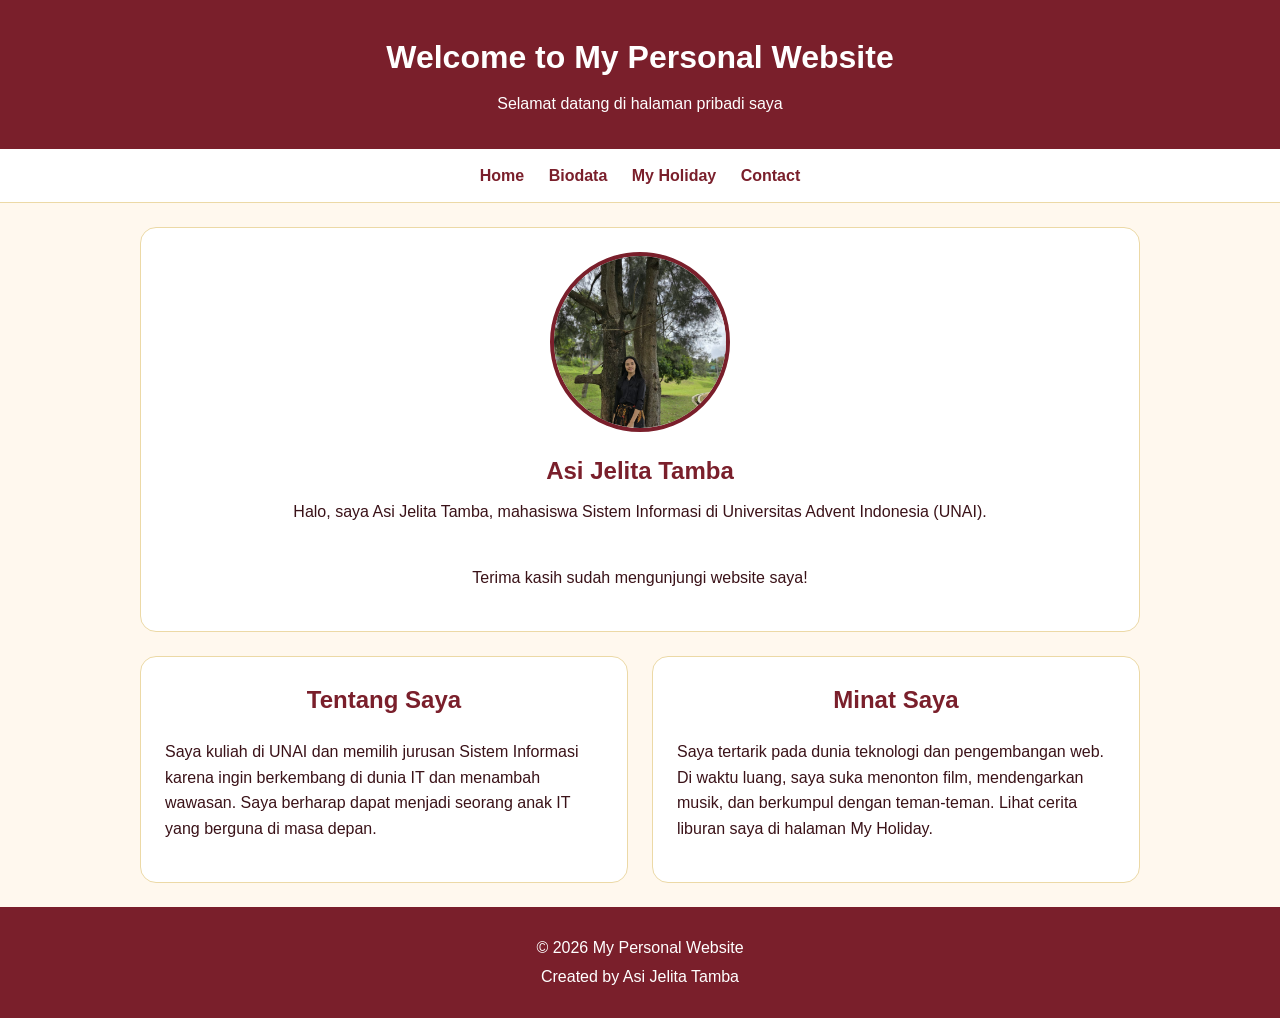
<file: index.html>
<!DOCTYPE html>
<html lang="id">

<head>
    <meta charset="UTF-8">
    <meta name="viewport" content="width=device-width, initial-scale=1.0">
    <title>My Web Practicum</title>
    <link rel="stylesheet" href="style.css">
</head>

<body>

    <header>
        <h1>Welcome to My Personal Website</h1>
        <p>Selamat datang di halaman pribadi saya</p>
    </header>

    <nav>
        <a href="index.html">Home</a>
        <a href="biodata.html">Biodata</a>
        <a href="myHoliday.html">My Holiday</a>
        <a href="contact.html">Contact</a>
    </nav>

    <main>
        <div class="content-grid">
            <section class="profile" id="profile">
                <img class="profile-photo" src="profile-saya.jpeg" alt="Foto Asi Jelita Tamba">

                <div class="profile-info">
                    <h2>Asi Jelita Tamba</h2>
                    <p>
                        Halo, saya Asi Jelita Tamba, mahasiswa Sistem Informasi
                        di Universitas Advent Indonesia (UNAI).
                    </p>
                </div>
                <p>Terima kasih sudah mengunjungi website saya!</p>
            </section>
            <section id="tentang">
                <h2>Tentang Saya</h2>
                <p>
                    Saya kuliah di UNAI dan memilih jurusan Sistem Informasi karena
                    ingin berkembang di dunia IT dan menambah wawasan. Saya berharap
                    dapat menjadi seorang anak IT yang berguna di masa depan.
                </p>
            </section>
            <section id="minat">
                <h2>Minat Saya</h2>
                <p>
                    Saya tertarik pada dunia teknologi dan pengembangan web.
                    Di waktu luang, saya suka menonton film, mendengarkan musik,
                    dan berkumpul dengan teman-teman. Lihat cerita liburan saya di
                    halaman My Holiday.
                </p>
            </section>
        </div>
    </main>
    <footer>
        <p>&copy; 2026 My Personal Website</p>
        <p>Created by Asi Jelita Tamba</p>
    </footer>

</body>

</html>
</file>
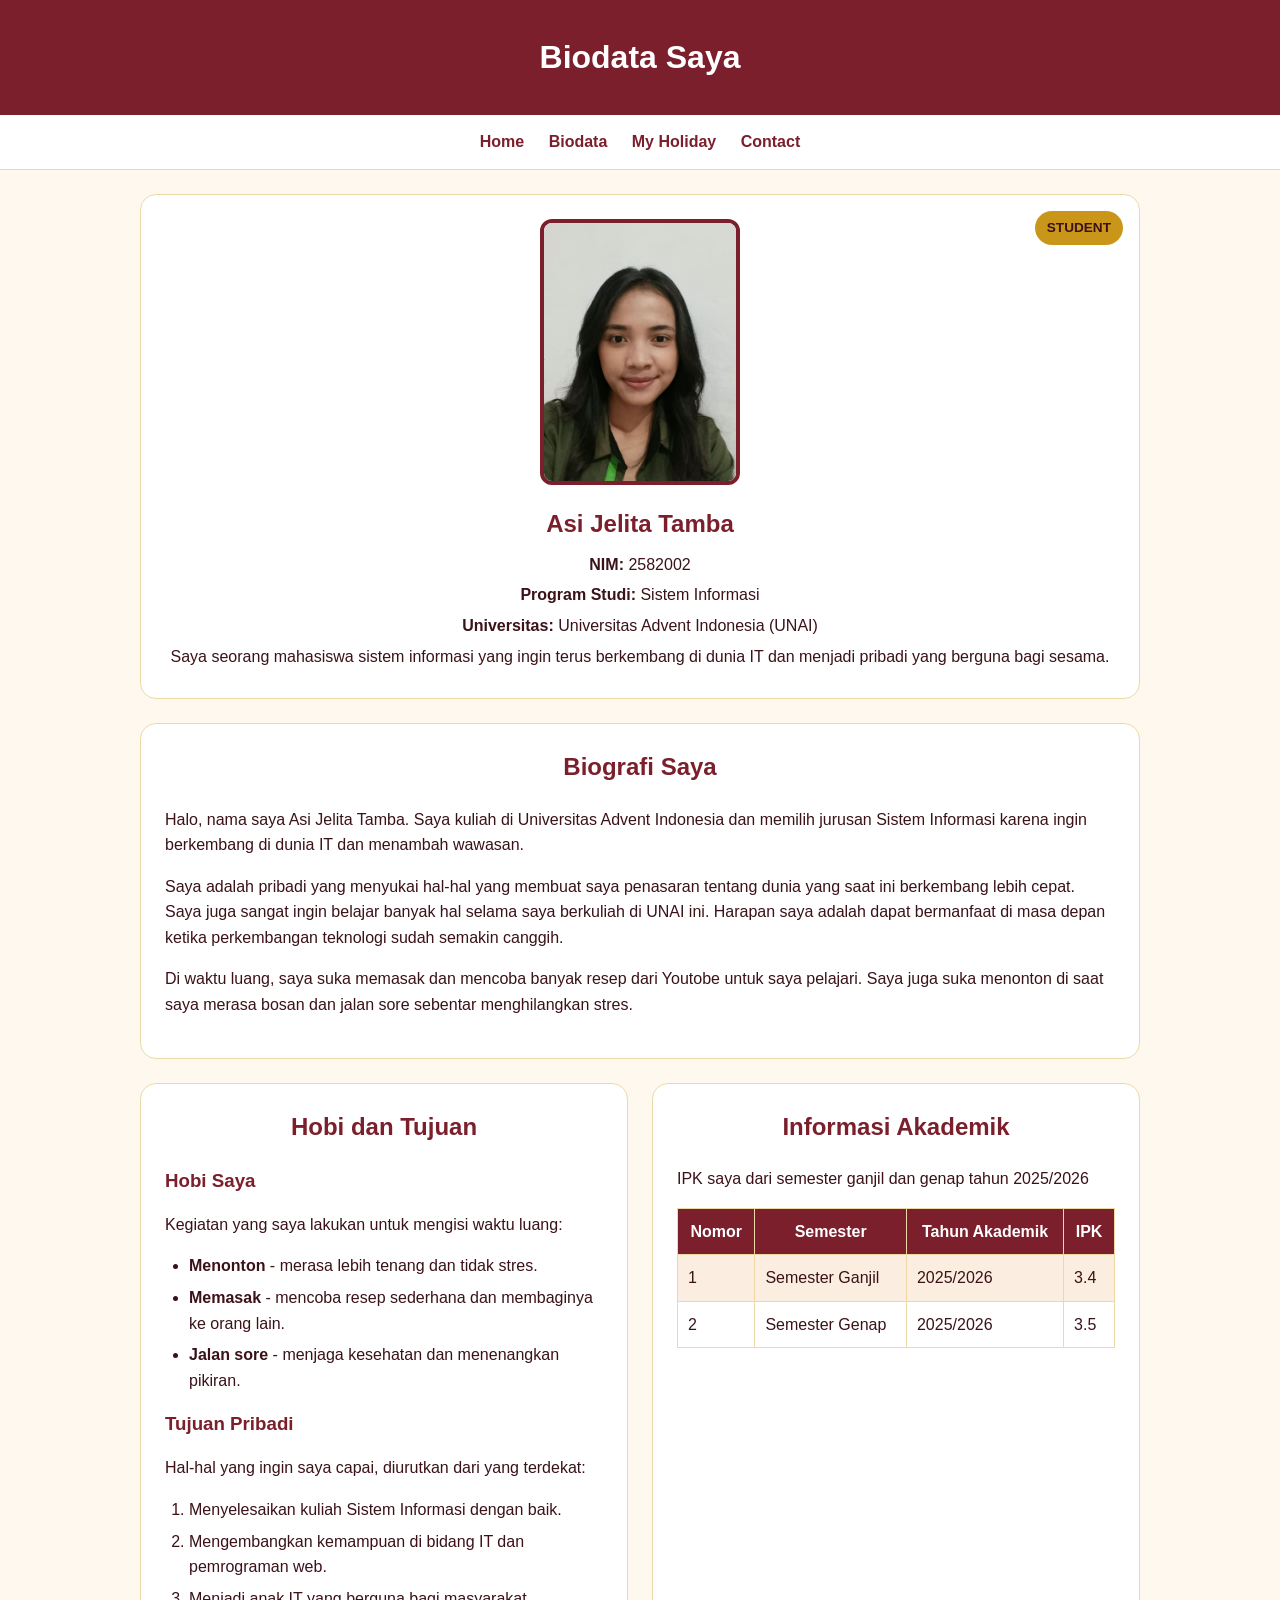
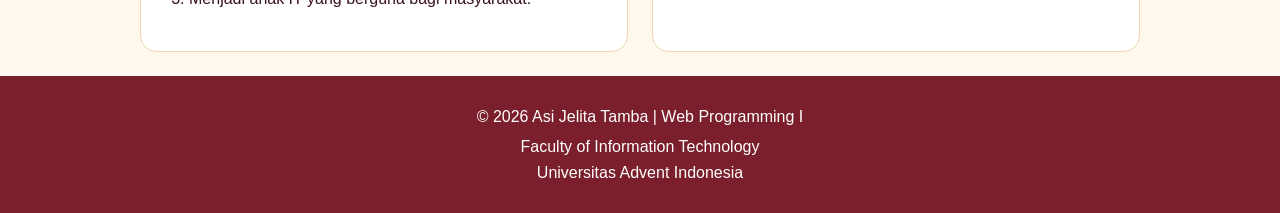
<file: biodata.html>
<!DOCTYPE html>
<html lang="id">

<head>
    <meta charset="UTF-8">
    <meta name="viewport" content="width=device-width, initial-scale=1.0">
    <title>Biodata</title>
    <link rel="stylesheet" href="style.css">
</head>

<body>

    <header>
        <h1>Biodata Saya</h1>
    </header>
    <nav>
        <a href="index.html">Home</a>
        <a href="biodata.html">Biodata</a>
        <a href="myHoliday.html">My Holiday</a>
        <a href="contact.html">Contact</a>
    </nav>

    <main class="content-grid">
        <section id="profile" class="profile">
            <span class="badge">STUDENT</span>

            <img class="profile-photo-portrait" src="profile.jpeg" alt="Foto profil Asi Jelita Tamba">

            <div class="profile-info">
                <h2>Asi Jelita Tamba</h2>
                <p><strong>NIM:</strong> 2582002</p>
                <p><strong>Program Studi:</strong> Sistem Informasi</p>
                <p><strong>Universitas:</strong> Universitas Advent Indonesia (UNAI)</p>
                <p>
                    Saya seorang mahasiswa sistem informasi yang ingin terus berkembang
                    di dunia IT dan menjadi pribadi yang berguna bagi sesama.
                </p>
            </div>
        </section>
        <section id="biografi">
            <h2>Biografi Saya</h2>
            <p>
                Halo, nama saya Asi Jelita Tamba. Saya kuliah di Universitas Advent Indonesia
                dan memilih jurusan Sistem Informasi karena ingin berkembang di dunia IT dan menambah wawasan.
            </p>
            <p>
                Saya adalah pribadi yang menyukai hal-hal yang membuat saya penasaran tentang
                dunia yang saat ini berkembang lebih cepat. Saya juga sangat ingin belajar
                banyak hal selama saya berkuliah di UNAI ini. Harapan saya adalah dapat bermanfaat
                di masa depan ketika perkembangan teknologi sudah semakin canggih.
            </p>
            <p>
                Di waktu luang, saya suka memasak dan mencoba banyak resep dari Youtobe untuk saya pelajari.
                Saya juga suka menonton di saat saya merasa bosan dan jalan sore sebentar menghilangkan stres.
            </p>
        </section>
        <section id="hobbies">
            <h2>Hobi dan Tujuan</h2>

            <h3>Hobi Saya</h3>
            <p>Kegiatan yang saya lakukan untuk mengisi waktu luang:</p>
            <ul>
                <li><strong>Menonton</strong> - merasa lebih tenang dan tidak stres.</li>
                <li><strong>Memasak</strong> - mencoba resep sederhana dan membaginya ke orang lain.</li>
                <li><strong>Jalan sore</strong> - menjaga kesehatan dan menenangkan pikiran.</li>
            </ul>

            <h3>Tujuan Pribadi</h3>
            <p>Hal-hal yang ingin saya capai, diurutkan dari yang terdekat:</p>
            <ol>
                <li>Menyelesaikan kuliah Sistem Informasi dengan baik.</li>
                <li>Mengembangkan kemampuan di bidang IT dan pemrograman web.</li>
                <li>Menjadi anak IT yang berguna bagi masyarakat.</li>
            </ol>
        </section>
        <section id="academic">
            <h2>Informasi Akademik</h2>
            <p>IPK saya dari semester ganjil dan genap tahun 2025/2026</p>
            <div class="table-container">
                <table>
                    <tr>
                        <th>Nomor</th>
                        <th>Semester</th>
                        <th>Tahun Akademik</th>
                        <th>IPK</th>
                    </tr>
                    <tr>
                        <td>1</td>
                        <td>Semester Ganjil</td>
                        <td>2025/2026</td>
                        <td>3.4</td>
                    </tr>
                    <tr>
                        <td>2</td>
                        <td>Semester Genap</td>
                        <td>2025/2026</td>
                        <td>3.5</td>
                    </tr>
                </table>
            </div>
        </section>
    </main>

    <footer>
        <p>&copy; 2026 Asi Jelita Tamba | Web Programming I</p>
        <p>
            Faculty of Information Technology<br>
            Universitas Advent Indonesia
        </p>
    </footer>

</body>

</html>
</file>
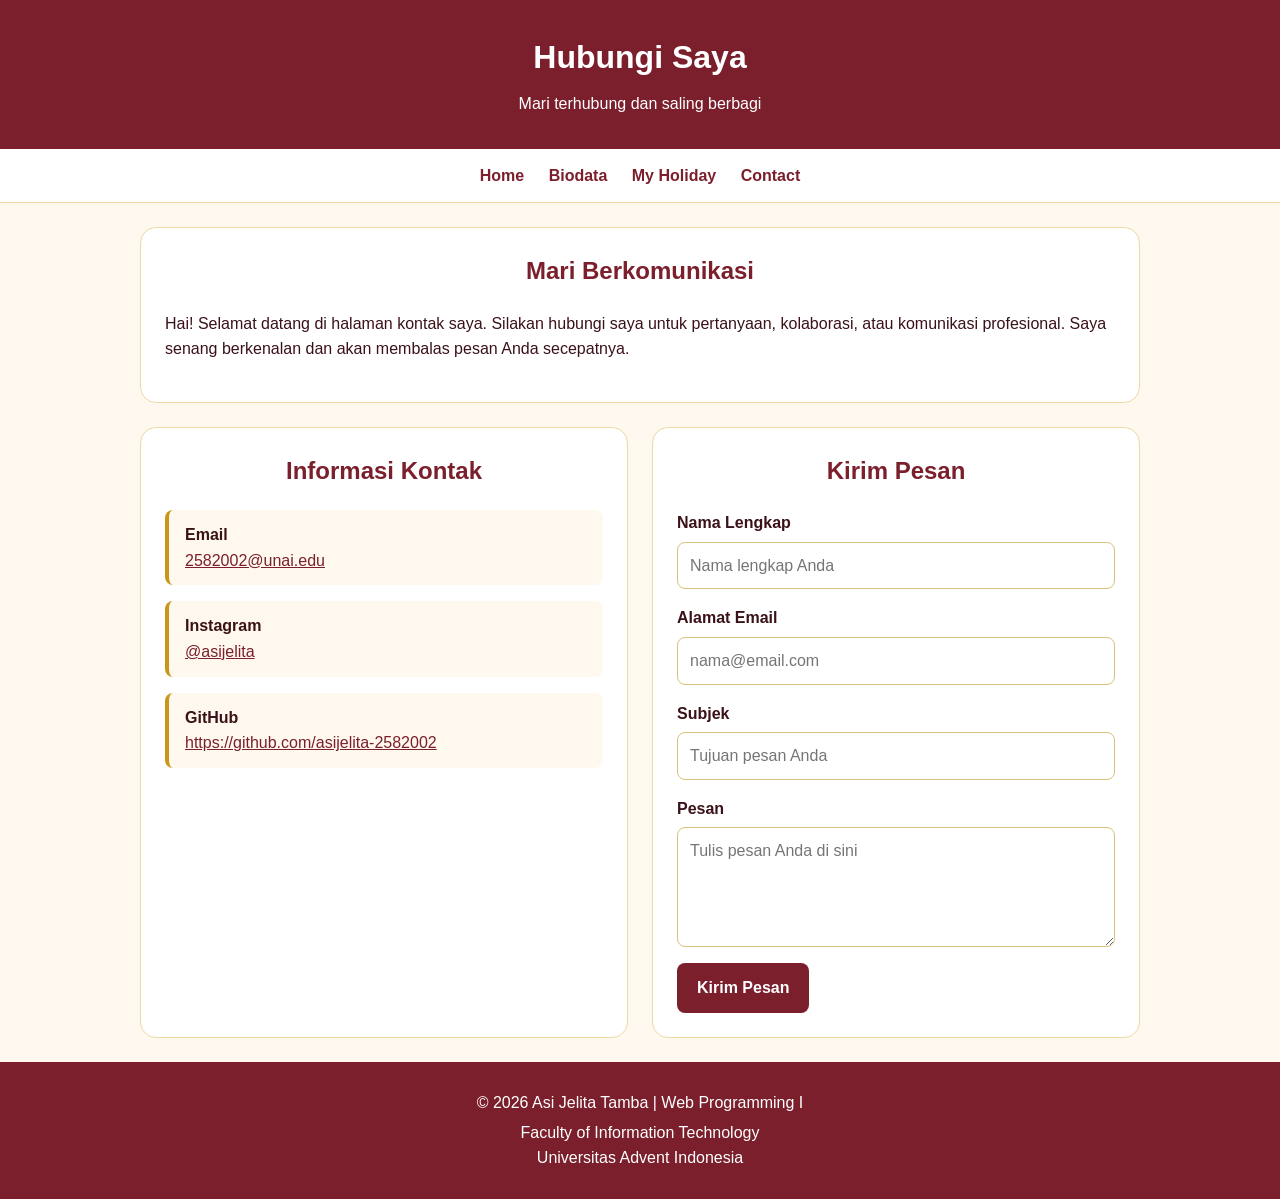
<file: contact.html>
<!DOCTYPE html>
<html lang="id">

<head>
    <meta charset="UTF-8">
    <meta name="viewport" content="width=device-width, initial-scale=1.0">
    <title>Hubungi Saya</title>
    <link rel="stylesheet" href="style.css">
</head>

<body>

    <header>
        <h1>Hubungi Saya</h1>
        <p>Mari terhubung dan saling berbagi</p>
    </header>

    <nav>
        <a href="index.html">Home</a>
        <a href="biodata.html">Biodata</a>
        <a href="myHoliday.html">My Holiday</a>
        <a href="contact.html">Contact</a>
    </nav>

    <main class="content-grid">
        <section id="pengantar">
            <h2>Mari Berkomunikasi</h2>
            <p>
                Hai! Selamat datang di halaman kontak saya. Silakan hubungi saya
                untuk pertanyaan, kolaborasi, atau komunikasi profesional.
                Saya senang berkenalan dan akan membalas pesan Anda secepatnya.
            </p>
        </section>
        <section id="info-kontak">
            <h2>Informasi Kontak</h2>
            <ul class="contact-list">
                <li>
                    <strong>Email</strong><br>
                    <a href="mailto:2582002@unai.edu">2582002@unai.edu</a>
                </li>
                <li>
                    <strong>Instagram</strong><br>
                    <a href="https://www.instagram.com/asijelita" target="_blank" rel="noopener">@asijelita</a>
                </li>
                <li>
                    <strong>GitHub</strong><br>
                    <a href="https://github.com/asijelita-2582002" target="_blank"
                        rel="noopener">https://github.com/asijelita-2582002</a>
                </li>
            </ul>
        </section>
        <section id="contact">
            <h2>Kirim Pesan</h2>
            <form action="mailto:jelita@gmail.com" method="post" enctype="text/plain">

                <div class="form-group">
                    <label for="fullname">Nama Lengkap</label>
                    <input type="text" id="fullname" name="nama_lengkap" placeholder="Nama lengkap Anda" minlength="3"
                        maxlength="50" autocomplete="name" required>
                </div>

                <div class="form-group">
                    <label for="email">Alamat Email</label>
                    <input type="email" id="email" name="email" placeholder="nama@email.com" autocomplete="email"
                        required>
                </div>

                <div class="form-group">
                    <label for="subject">Subjek</label>
                    <input type="text" id="subject" name="subjek" placeholder="Tujuan pesan Anda" minlength="3"
                        maxlength="100" required>
                </div>

                <div class="form-group">
                    <label for="message">Pesan</label>
                    <textarea id="message" name="pesan" placeholder="Tulis pesan Anda di sini" minlength="10"
                        maxlength="500" required></textarea>
                </div>

                <button type="submit">Kirim Pesan</button>
            </form>
        </section>

    </main>

    <footer>
        <p>&copy; 2026 Asi Jelita Tamba | Web Programming I</p>
        <p>
            Faculty of Information Technology<br>
            Universitas Advent Indonesia
        </p>
    </footer>

</body>

</html>
</file>
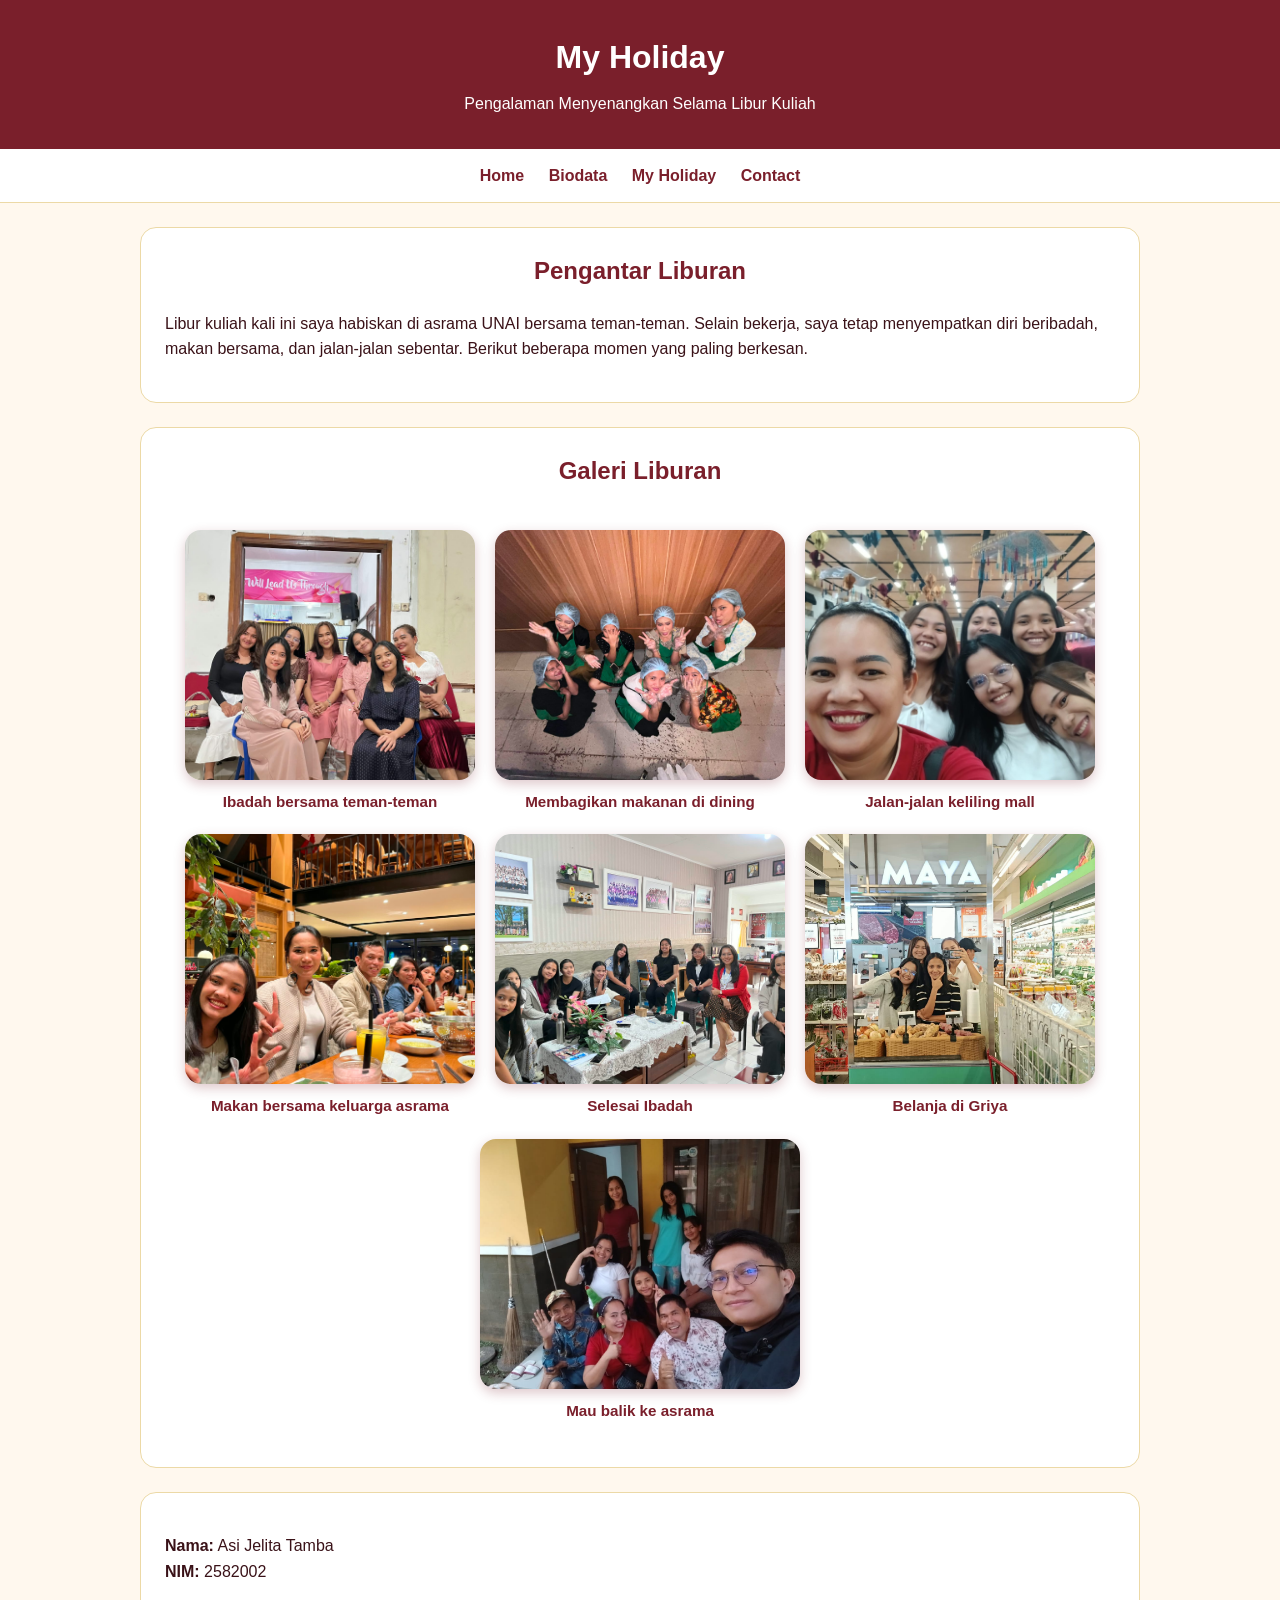
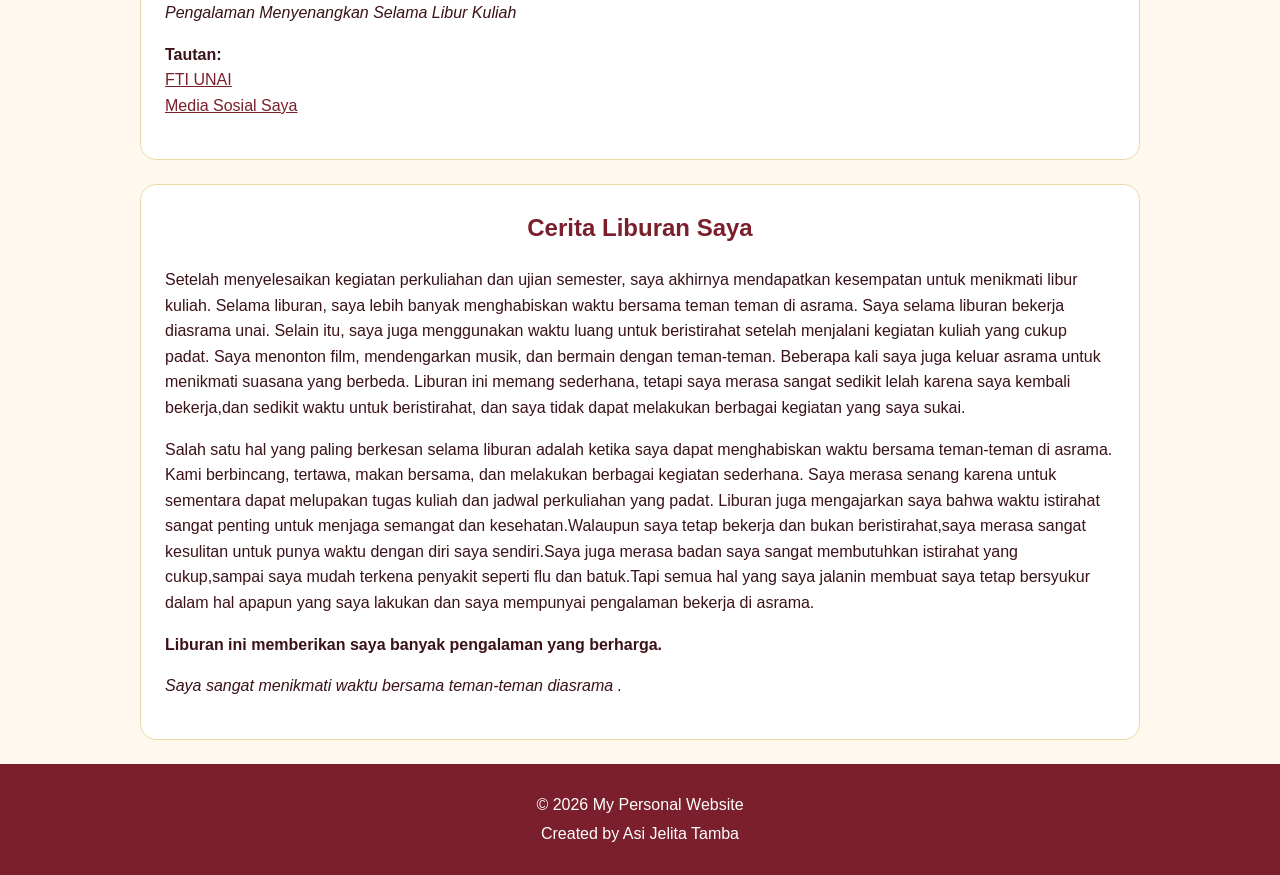
<file: myHoliday.html>
<!DOCTYPE html>
<html lang="id">

<head>
    <meta charset="UTF-8">
    <meta name="viewport" content="width=device-width, initial-scale=1.0">
    <title>My Holiday</title>
    <link rel="stylesheet" href="style.css">

</head>

<body>

    <header>
        <h1>My Holiday</h1>
        <p>Pengalaman Menyenangkan Selama Libur Kuliah</p>
    </header>

    <nav>
        <a href="index.html">Home</a>
        <a href="biodata.html">Biodata</a>
        <a href="myHoliday.html">My Holiday</a>
        <a href="contact.html">Contact</a>
    </nav>

    <main>
        <div class="content-grid">

            <section id="pengantar">
                <h2>Pengantar Liburan</h2>
                <p>
                    Libur kuliah kali ini saya habiskan di asrama UNAI bersama teman-teman.
                    Selain bekerja, saya tetap menyempatkan diri beribadah, makan bersama,
                    dan jalan-jalan sebentar. Berikut beberapa momen yang paling berkesan.
                </p>
            </section>

            <section id="gallery">
                <h2>Galeri Liburan</h2>
                <div class="gallery">
                    <figure>
                        <img src="Foto-1.jpeg" alt="foto pertama">
                        <figcaption>Ibadah bersama teman-teman</figcaption>
                    </figure>
                    <figure>
                        <img src="foto-2.jpeg" alt="foto kedua">
                        <figcaption>Membagikan makanan di dining</figcaption>
                    </figure>
                    <figure>
                        <img src="foto-3.jpeg" alt="foto ketiga">
                        <figcaption>Jalan-jalan keliling mall</figcaption>
                    </figure>
                    <figure>
                        <img src="foto-4.jpeg" alt="foto keempat">
                        <figcaption>Makan bersama keluarga asrama</figcaption>
                    </figure>
                    <figure>
                        <img src="foto-5.jpeg" alt="foto kelima">
                        <figcaption>Selesai Ibadah</figcaption>
                    </figure>
                    <figure>
                        <img src="foto-6.jpeg" alt="foto keenam">
                        <figcaption>Belanja di Griya</figcaption>
                    </figure>
                    <figure>
                        <img src="foto-7.jpeg" alt="foto ketujuh">
                        <figcaption>Mau balik ke asrama</figcaption>
                    </figure>
                </div>
            </section>

            <section id="info">
                <p>
                    <b>Nama:</b> Asi Jelita Tamba
                    <br>
                    <b>NIM:</b> 2582002
                </p>

                <p>
                    <i>Pengalaman Menyenangkan Selama Libur Kuliah</i>
                </p>

                <p>
                    <b>Tautan:</b>
                    <br>

                    <a href="https://fti.unai.edu" target="_blank">
                        FTI UNAI
                    </a>

                    <br>

                    <a href="https://www.instagram.com/Asi jelita" target="_blank">
                        Media Sosial Saya
                    </a>
                </p>
            </section>

            <section id="cerita">
                <h2>Cerita Liburan Saya</h2>

                <p>
                    Setelah menyelesaikan kegiatan perkuliahan dan ujian semester,
                    saya akhirnya mendapatkan kesempatan untuk menikmati libur kuliah.
                    Selama liburan, saya lebih banyak menghabiskan waktu bersama
                    teman teman di asrama. Saya selama liburan bekerja diasrama unai.
                    Selain itu, saya juga menggunakan waktu luang untuk beristirahat
                    setelah menjalani kegiatan kuliah yang cukup padat.
                    Saya menonton film, mendengarkan musik, dan bermain dengan teman-teman.
                    Beberapa kali saya juga keluar asrama untuk menikmati suasana yang berbeda.
                    Liburan ini memang sederhana, tetapi saya merasa sangat sedikit lelah
                    karena saya kembali bekerja,dan sedikit waktu untuk beristirahat, dan
                    saya tidak dapat melakukan berbagai kegiatan yang saya sukai.
                </p>

                <p class="paragraf-kedua">
                    Salah satu hal yang paling berkesan selama liburan adalah ketika
                    saya dapat menghabiskan waktu bersama teman-teman di asrama.
                    Kami berbincang, tertawa, makan bersama, dan melakukan berbagai
                    kegiatan sederhana. Saya merasa senang karena untuk sementara
                    dapat melupakan tugas kuliah dan jadwal perkuliahan yang padat.
                    Liburan juga mengajarkan saya bahwa waktu istirahat sangat penting
                    untuk menjaga semangat dan kesehatan.Walaupun saya tetap bekerja
                    dan bukan beristirahat,saya merasa sangat kesulitan untuk punya waktu
                    dengan diri saya sendiri.Saya juga merasa badan saya sangat membutuhkan
                    istirahat yang cukup,sampai saya mudah terkena penyakit seperti flu dan
                    batuk.Tapi semua hal yang saya jalanin membuat saya tetap bersyukur dalam
                    hal apapun yang saya lakukan dan saya mempunyai pengalaman bekerja di asrama.
                </p>

                <p>
                    <b>Liburan ini memberikan saya banyak pengalaman yang berharga.</b>
                </p>

                <p>
                    <i>Saya sangat menikmati waktu bersama teman-teman diasrama .</i>
                </p>
            </section>

        </div>
    </main>

    <footer>
        <p>&copy; 2026 My Personal Website</p>
        <p>Created by Asi Jelita Tamba</p>
    </footer>

</body>

</html>
</file>
<file: style.css>
:root {
    --maroon: #7a1f2b;
    --maroon-dark: #5a1520;
    --gold: #c9961a;
    --gold-dark: #a87a10;
    --gold-light: #ecd9a6;
    --gold-input: #d9c27a;
    --cream: #fff8ee;
    --cream-row: #fbeee0;
    --text: #3a1218;
    --white: #ffffff;
}

* {
    box-sizing: border-box;
}

body {
    margin: 0;
    font-family: Arial, Helvetica, sans-serif;
    font-size: 1rem;
    line-height: 1.6;
    color: var(--text);
    background-color: var(--cream);
}

img {
    max-width: 100%;
    height: auto;
}

a {
    color: var(--maroon);
}

a:focus-visible,
button:focus-visible {
    outline: 3px solid var(--gold);
    outline-offset: 2px;
}

header {
    padding: 24px 16px;
    background-color: var(--maroon);
    color: var(--white);
    text-align: center;
}

header h1 {
    margin: 0;
    font-size: 1.6rem;
}

header p {
    margin: 8px 0 0;
}

nav {
    padding: 10px 12px;
    background-color: var(--white);
    border-bottom: 1px solid var(--gold-light);
    text-align: center;
}

nav a {
    display: inline-block;
    margin: 4px 8px;
    color: var(--maroon);
    font-weight: bold;
    text-decoration: none;
}

nav a:hover {
    text-decoration: underline;
}

main {
    width: 92%;
    max-width: 1000px;
    margin: 20px auto;
}

.content-grid {
    display: grid;
    grid-template-columns: 1fr;
    gap: 20px;
}

section {
    padding: 16px;
    background-color: var(--white);
    border: 1px solid var(--gold-light);
    border-radius: 16px;
}

section h2 {
    margin-top: 0;
    color: var(--maroon);
    text-align: center;
}

footer {
    margin-top: 24px;
    padding: 20px 16px;
    background-color: var(--maroon);
    color: var(--white);
    text-align: center;
}

footer p {
    margin: 4px 0;
}

.profile {
    display: flex;
    flex-direction: column;
    align-items: center;
    justify-content: center;
    gap: 20px;
    text-align: center;
    position: relative;
}

.profile-info {
    flex: 1;
}

.profile-info h2 {
    margin-bottom: 8px;
}

.profile-info p {
    margin: 5px 0;
}

.profile-photo {
    display: block;
    width: 180px;
    height: 180px;
    aspect-ratio: 1 / 1;
    object-fit: cover;
    border-radius: 50%;
    border: 4px solid var(--maroon);
    margin: 0 auto;
}

.profile-photo-portrait {
    display: block;
    width: 100%;
    max-width: 200px;
    height: auto;
    aspect-ratio: 3 / 4;
    object-fit: cover;
    border-radius: 12px;
    border: 4px solid var(--maroon);
    margin: 0 auto;
}

.badge {
    position: absolute;
    top: 12px;
    right: 12px;
    padding: 6px 12px;
    background-color: var(--gold);
    color: var(--text);
    border-radius: 20px;
    font-size: 0.85rem;
    font-weight: bold;
}

.cta-buttons {
    display: flex;
    flex-wrap: wrap;
    justify-content: center;
    gap: 12px;
}

.btn {
    display: inline-block;
    padding: 10px 24px;
    border-radius: 8px;
    background-color: var(--maroon);
    color: var(--white);
    font-weight: bold;
    text-decoration: none;
}

.btn:hover {
    background-color: var(--maroon-dark);
}

.btn-gold {
    background-color: var(--gold);
    color: var(--text);
}

.btn-gold:hover {
    background-color: var(--gold-dark);
    color: var(--white);
}

#hobbies ol,
#hobbies ul {
    padding-left: 24px;
}

#hobbies li {
    margin-bottom: 6px;
}

#hobbies h3 {
    margin: 16px 0 4px;
    color: var(--maroon);
}

.table-container {
    width: 100%;
    overflow-x: auto;
}

table {
    width: 100%;
    border-collapse: collapse;
}

caption {
    padding-bottom: 8px;
    color: var(--maroon);
    font-weight: bold;
    text-align: left;
}

th,
td {
    padding: 10px;
    border: 1px solid var(--gold-light);
}

th {
    background-color: var(--maroon);
    color: var(--white);
}

tbody tr:nth-child(even) {
    background-color: var(--cream-row);
}

.contact-list {
    display: grid;
    gap: 16px;
    margin: 0;
    padding: 0;
    list-style: none;
}

.contact-list li {
    padding: 12px 16px;
    background-color: var(--cream);
    border-left: 4px solid var(--gold);
    border-radius: 8px;
    overflow-wrap: anywhere;
}

form {
    display: grid;
    gap: 16px;
}

.form-group {
    display: grid;
    gap: 6px;
}

label {
    font-weight: bold;
}

input,
select,
textarea {
    width: 100%;
    padding: 10px 12px;
    border: 1px solid var(--gold-input);
    border-radius: 8px;
    font: inherit;
    background-color: var(--white);
}

textarea {
    min-height: 120px;
    resize: vertical;
}

input:focus,
select:focus,
textarea:focus {
    outline: 2px solid var(--gold);
    outline-offset: 2px;
}

button {
    width: 100%;
    padding: 12px 20px;
    border: none;
    border-radius: 8px;
    background-color: var(--maroon);
    color: var(--white);
    font: inherit;
    font-weight: bold;
    cursor: pointer;
}

button:hover {
    background-color: var(--maroon-dark);
}

.gallery {
    display: flex;
    flex-wrap: wrap;
    justify-content: center;
    align-items: flex-start;
    gap: 16px;
    padding: 10px 0;
}

.gallery figure {
    display: flex;
    flex-direction: column;
    align-items: stretch;
    gap: 10px;
    flex: 1 1 100%;
    margin: 0;
}

.gallery img {
    width: 100%;
    height: 250px;
    object-fit: cover;
    object-position: center;
    border-radius: 16px;
    box-shadow: 0 4px 12px rgba(122, 31, 43, 0.25);
}

.gallery figcaption {
    text-align: center;
    font-size: 0.95rem;
    font-weight: bold;
    color: var(--maroon);
}

@media (min-width: 480px) {
    .gallery figure {
        flex: 1 1 220px;
        max-width: 320px;
    }

    button {
        width: fit-content;
    }
}

@media (min-width: 768px) {
    header {
        padding: 32px 20px;
    }

    header h1 {
        font-size: 2rem;
    }

    nav a {
        margin: 4px 10px;
    }

    main {
        width: 90%;
        margin: 24px auto;
    }

    .content-grid {
        grid-template-columns: repeat(2, minmax(0, 1fr));
        gap: 24px;
    }

    section {
        padding: 24px;
    }

    .profile,
    #biografi,
    #pengantar,
    #gallery,
    #info,
    #cerita {
        grid-column: 1 / -1;
    }

    .badge {
        top: 16px;
        right: 16px;
    }

    .gallery {
        gap: 20px;
        padding: 20px;
    }

    .gallery figure {
        flex: 1 1 250px;
    }

    footer {
        padding: 24px 20px;
    }
}
</file>
